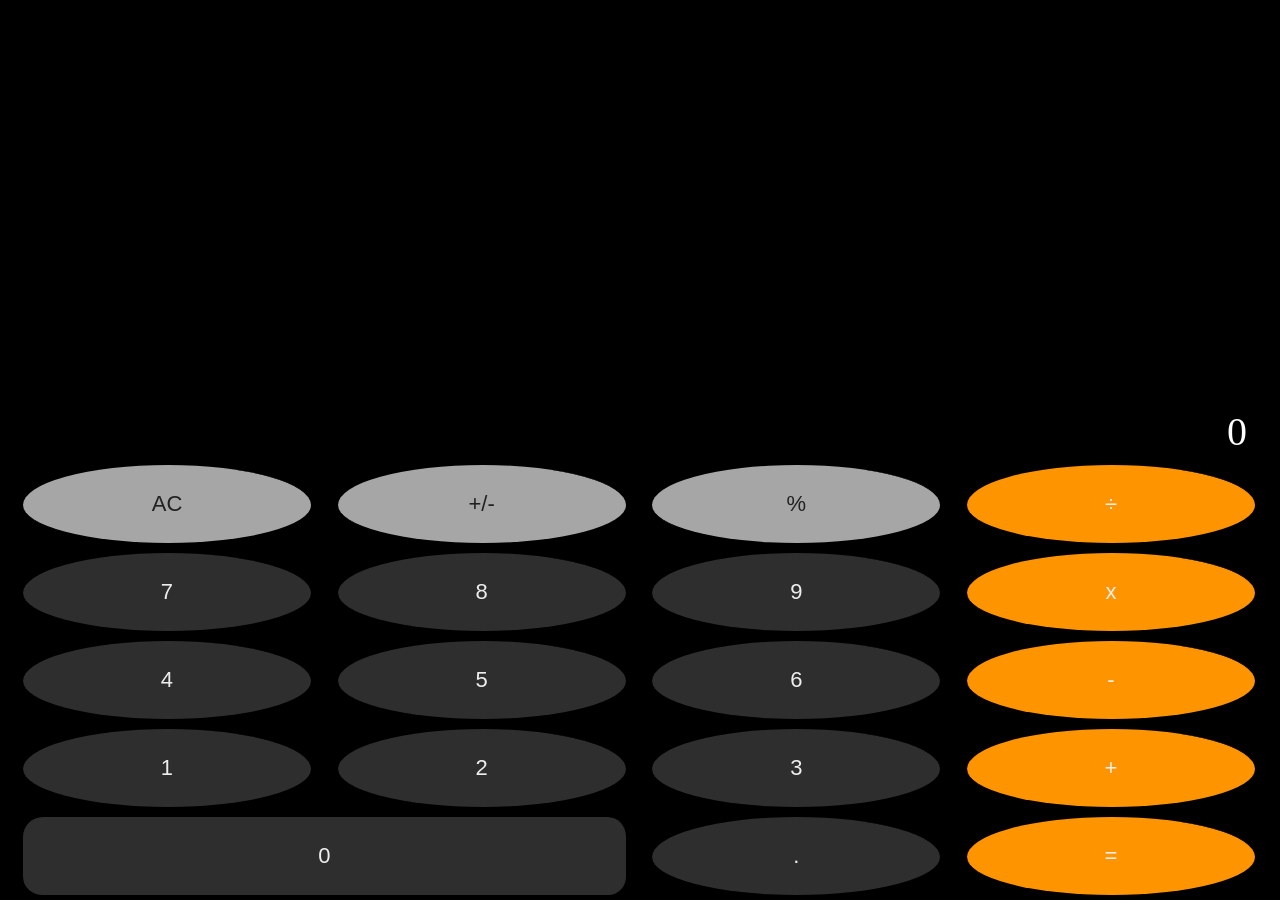
<file: index.html>
<!DOCTYPE html>

<head>
    <meta charset="UTF-8">
    <meta http-equiv="X-UA-Compatible" content="IE=edge">
    <meta name="viewport" content="width=device-width, initial-scale=1.0">
    <title>Calculator</title>
    <link rel="stylesheet" href="CalcStyle.css" />
</head>

<body>
    <div class="countainer">
        <div class="memory">

        </div>
        <div class="result">
            0
        </div>
        <div class="buttons">
            <button class="grey action">AC</button>
            <button class="grey action">+/-</button>
            <button class="grey action">%</button>
            <button class="orange sign">÷</button>
            <button class="dark number">7</button>
            <button class="dark number">8</button>
            <button class="dark number">9</button>
            <button class="orange sign">x</button>
            <button class="dark number">4</button>
            <button class="dark number">5</button>
            <button class="dark number">6</button>
            <button class="orange sign">-</button>
            <button class="dark number">1</button>
            <button class="dark number">2</button>
            <button class="dark number">3</button>
            <button class="orange sign">+</button>
            <button class="darkSpecial number">0</button>
            <button class="dark number">.</button>
            <button class="orange sign">=</button>
        </div>
    </div>
    <script src="CalcScript.js" type="text/javascript">
    </script>
</body>

</html>
</file>
<file: CalcStyle.css>
* {
    box-sizing: border-box;
}

body {
    margin: 0;
    display: grid;
}

.result {
    display: grid;
    grid-column: auto;
    color: white;
    font-size: 40px;
    padding: 10px;
    text-align: right;
}

.memory {
    display: grid;
    grid-column: auto;
    color: white;
    font-size: 30px;
    padding: 10px;
    height: 100px;
    max-height: 100px;
    text-align: right;
}

.countainer {
    display: grid;
    min-height: 100vh;
    width: 100%;
    border: solid;
    background-color: black;
    padding: 20px;
    padding-bottom: 32px;
    grid-template-rows: repeat(1, 1fr);
}

.buttons {
    width: auto;
    display: grid;
    grid-template-columns: repeat(4, 1fr);
    grid-auto-rows: 80px;
    gap: 2%;
    height: 100%;
    width: 100%;
    vertical-align: bottom;
}

.grey {
    background-color: #a6a6a6;
    color: #212121;
    border-radius: 50%;
    justify-content: center;
    align-items: center;
    border-top: none;
    border-left: none;
    cursor: pointer;
    font-size: 22px;
}

.dark {
    background-color: #2e2e2e;
    color: #eceded;
    border-radius: 50%;
    justify-content: center;
    align-items: center;
    border-top: none;
    border-left: none;
    cursor: pointer;
    font-size: 22px;

}

.orange {
    background-color: #fe9500;
    color: #eceded;
    border-radius: 50%;
    justify-content: center;
    align-items: center;
    border-top: none;
    border-left: none;
    cursor: pointer;
    font-size: 22px;


}

.darkSpecial {
    background-color: #2e2e2e;
    color: #eceded;
    border-radius: 20px;
    justify-content: center;
    align-items: center;
    border-top: none;
    border-left: none;
    cursor: pointer;
    font-size: 22px;
    grid-column: 1/3;
}
</file>
